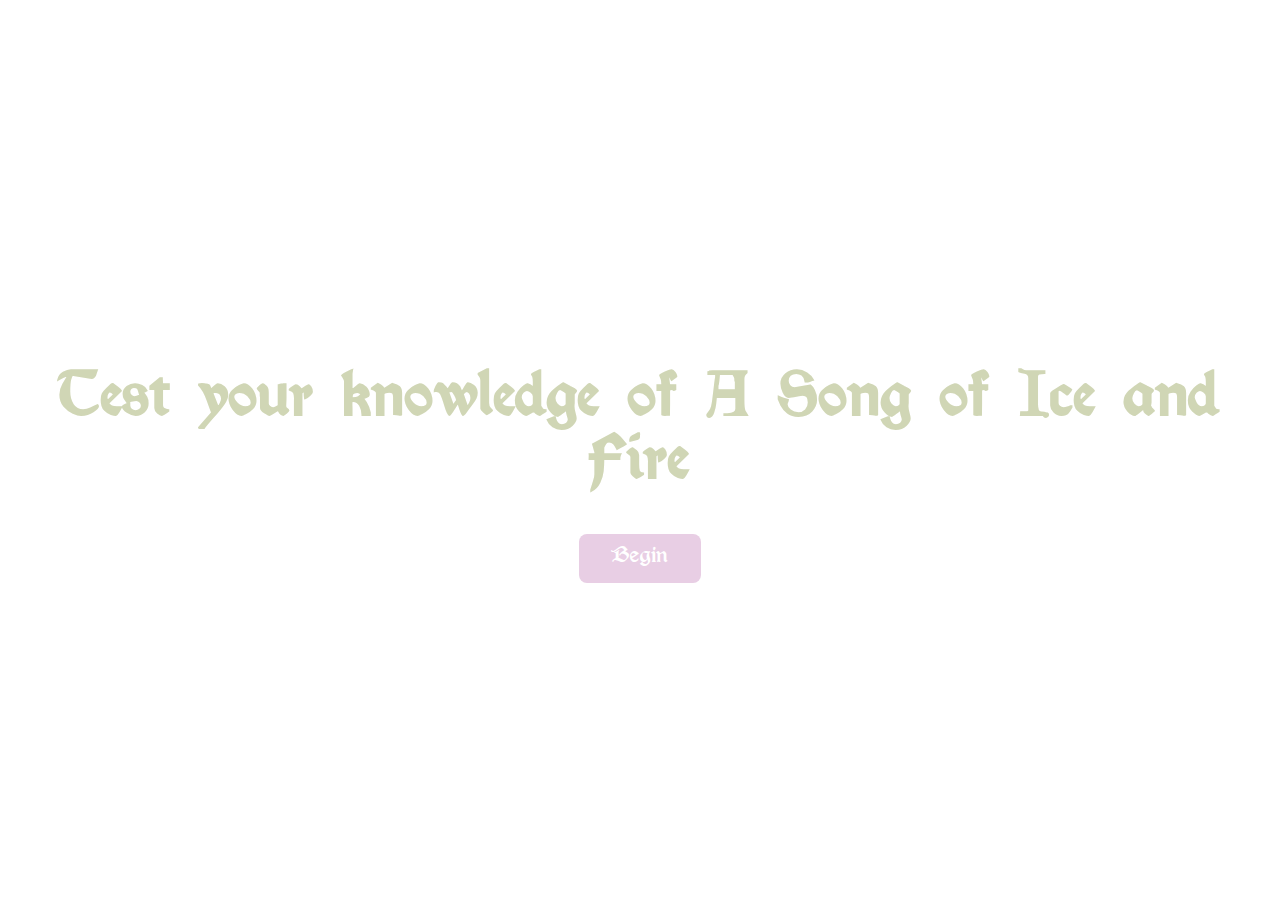
<file: index.html>
<!DOCTYPE html>
<html lang="en">
<head>
    <meta charset="UTF-8">
    <meta name="viewport" content="width=device-width, initial-scale=1.0">
    <title>QUIZ HOME</title>
    <link rel="stylesheet" href="style.css">
</head>

<body class="home-screen">

    <!-- home screen content begins-->
    <div id="home-screen">

        <header>

            <h1> Test your knowledge of A Song of Ice and Fire</h1>

        </header>

        <button id="start-button">Begin</button>
    </div>

    <div id="quiz-container" style="display: none;"></div>

    <br>

    <div id="score-container" style="display: none;"></div>

    <button id="next-button" style="display: none;">Next</button>

    <script src="script.js"></script>

</body>

</html>
</file>
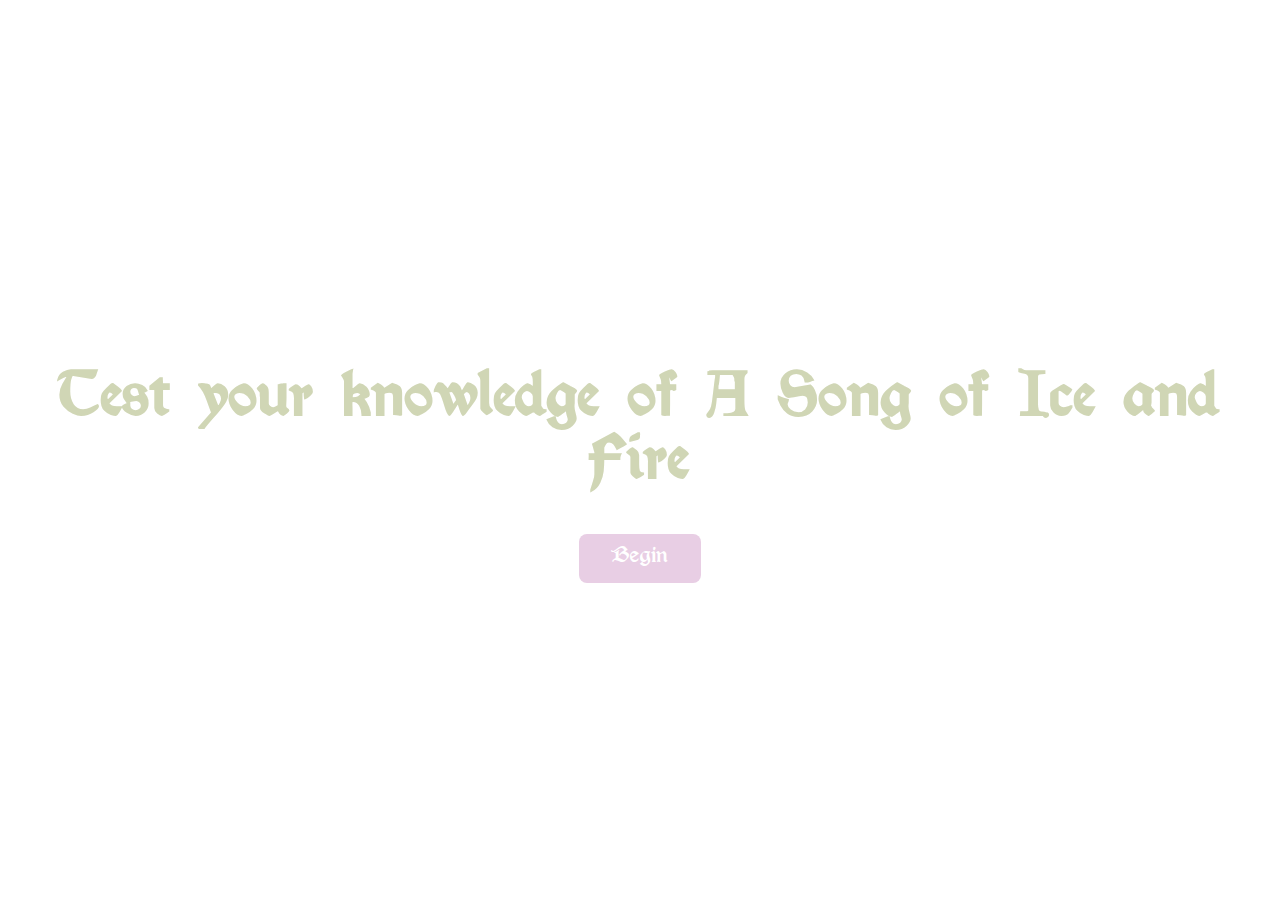
<file: home.html>
<!DOCTYPE html>
<html lang="en">
<head>
    <meta charset="UTF-8">
    <meta name="viewport" content="width=device-width, initial-scale=1.0">
    <title>QUIZ HOME</title>
    <link rel="stylesheet" href="style.css">
</head>

<body class="home-screen">

    <!-- home screen content begins-->
    <div id="home-screen">

        <header>

            <h1> Test your knowledge of A Song of Ice and Fire</h1>

        </header>

        <button id="start-button">Begin</button>
    </div>

    <div id="quiz-container" style="display: none;"></div>

    <br>

    <div id="score-container" style="display: none;"></div>

    <button id="next-button" style="display: none;">Next</button>

    <script src="script.js"></script>

</body>

</html>
</file>
<file: style.css>
:root{
    font-family: berryrotunda;
    font-size: 24px;
    color: wheat;
}

h1{
    font-family: kelmscott;
    font-size: 56px;
    color: rgb(208, 214, 181);
}

@font-face {
    font-family: berryrotunda;
    src: url(fonts/Berry\ Rotunda.ttf);
}

@font-face {
    font-family: kelmscott;
    src: url(fonts/KELMSCOT.TTF);
}


body.home-screen{
    background-image: url(https://visionsoiaf.wordpress.com/wp-content/uploads/2011/08/corominas-a-clash-of-kings.jpg);
    background-size: cover;
    height: 100vh;
    background-repeat: no-repeat;
    background-position: center;
    display: flex;
    justify-content: center;
    align-items: center; /* Center vertically */
    text-align: center; /* Center horizontally */
}

body.quiz-screen{
    background-image: url(https://visionsoiaf.wordpress.com/wp-content/uploads/2011/08/corominas-a-game-of-thrones.jpg);
    background-size: cover;
    height: 100vh;
    background-repeat: no-repeat;
    background-position: center;
    display: flex;
    justify-content: center;
    align-items: center;
    flex-direction: column;
    
}

body.completed-screen{
    background-image: url(https://visionsoiaf.wordpress.com/wp-content/uploads/2011/08/corominas-a-storm-of-swords.jpg);
    background-size: cover;
    height: 100vh;
    background-repeat: no-repeat;
    background-position: center;
    display: flex;
    justify-content: center;
    align-items: center;
    flex-direction: column;
}

#quiz-container {
    background-color: rgb(117, 185, 190);
    opacity: 0.9;
    padding: 20px;
    border-radius: 5px;
    text-align: center;
    width: 300px;
}

button {
    background-color: #E8CEE4; /* Green background */
    border: none; /* Remove borders */
    color: white; /* White text */
    padding: 15px 32px; /* Some padding */
    text-align: center; /* Centered text */
    text-decoration: none; /* Remove underline */
    display: inline-block; /* Make the buttons appear side by side */
    font-family: berryrotunda;
    font-size: 16px; /* Increase font size */
    margin: 4px 2px; /* Some margin */
    cursor: pointer; /* Pointer/hand icon */
    border-radius: 8px; /* Rounded corners */
}

button:hover {
    background-color: #D8ACD1; /* Darker green on hover */
}

button:disabled {
    background-color: #cccccc; /* Gray background when disabled */
    cursor: not-allowed; /* Not-allowed cursor when disabled */
}
</file>
